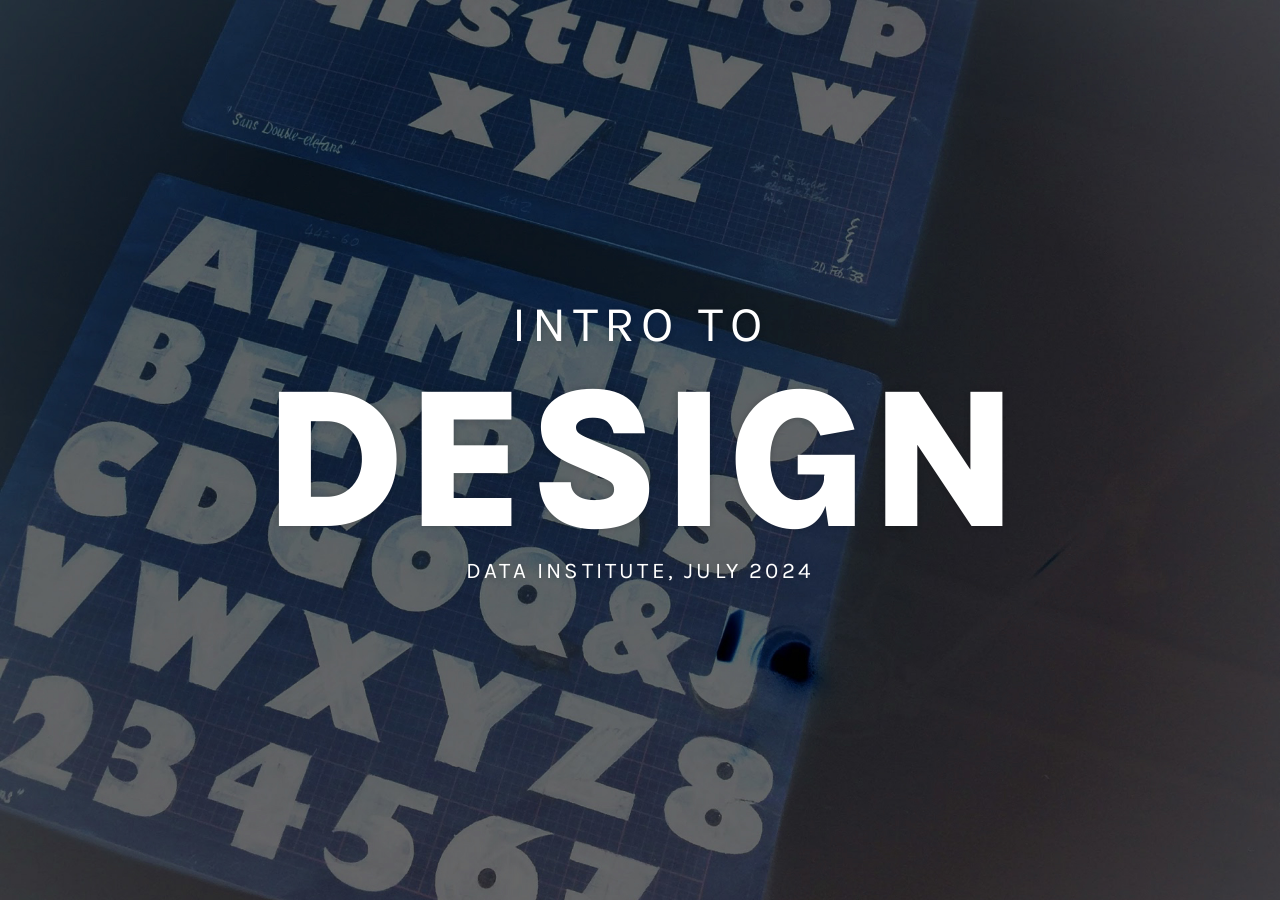
<file: data-institute-2024.html>
<!doctype html>
<html lang="en">
  <head>
    <meta charset="utf-8">
    
    <link rel="preconnect" href="https://fonts.googleapis.com">
<link rel="preconnect" href="https://fonts.gstatic.com" crossorigin>
<link href="https://fonts.googleapis.com/css2?family=Karla:ital,wght@0,200..800;1,200..800&display=swap" rel="stylesheet">

    <title>Intro to Design </title>
    <link rel="stylesheet" href="reveal-2024.css">
<script type="text/javascript" src="jquery.js" ></script>

<style>


body {
  font-family: 'Karla', serif;
  font-weight: 100;
  font-size: 26px
}

.reveal h2 {
  font-weight: 800;
  color:#538090;
  font-size: 6rem;
}

.reveal h1 {
  font-weight:800;
  text-transform: uppercase;
  font-size: 200px;
}

.reveal .main-section h2 {
  color:#000;
  text-transform: uppercase;
}

.reveal .main-section h3 {
  color:#fff;
}

.reveal .slides>section.header-section {
      background: #000;
}


.reveal h3 {
  font-weight: 300;
  display: block;
  font-size: 3rem;
  color: #000;
  font-weight: 400;
  margin-bottom: 20px
}
.reveal .intro-page h3 {
    display: block;
    font-size: 50px;
    color: #fff;
    font-weight: 400;
    text-transform: uppercase;
    letter-spacing: .4rem;
}

.reveal .header-section h3 {
  font-size: 50px;
    color: #fff;
    font-weight: 400;
    text-transform: uppercase;
    letter-spacing: .4rem;
}



.reveal p {
  color:#000;
  font-size: 34px;
  font-weight: normal;
  text-shadow: 0px 0px 6px rgba(0,0,0,0.2);
  width: 80%;
  margin:auto;
  line-height: 1.3em;
  margin-bottom: 1.5rem;
}

.reveal .intro-page p {
    color: #fff;
    margin-top: 1rem;
    font-size: 1.4rem;
    text-transform: uppercase;
    letter-spacing: .2rem;
}

.reveal section > a {
  margin-top:50px;
  display: block;
}

.reveal section img {
-webkit-box-shadow: 0 0 10px rgba(0, 0, 0, .1);
-moz-box-shadow: 0 0 10px rgba(0, 0, 0, .1);
box-shadow: 0 0 10px rgba(0, 0, 0, .1);
max-width: 100%;
}

.reveal section.main-section img { 
  -webkit-box-shadow: 0 0 10px rgba(0, 0, 0, 0);
-moz-box-shadow: 0 0 10px rgba(0, 0, 0, 0);
box-shadow: 0 0 10px rgba(0, 0, 0, 0);
}


.reveal .slides>section.main-section {
      background: #538090;
}
.reveal .sliders>section.topic {
  background: rgb(187, 107, 0);
}

.background {
background: #fff;
position: absolute;
width: 100%;
height: 100%;

}

.reveal h1.invisible{
    color: #FFFFFF;
    text-shadow: 0px 0px 30px rgba(0,0,0,.3);
}
.reveal h5 span {
  font-size: 25px;
  text-transform: uppercase;
  color:#538090;
  clear: both;
  display: inline-block;
}
.double img {
  float: left;
  margin-right: 5%;
  width:45%;
}

.reveal h4 {
  color:#000;
  font-weight: normal;
  padding:0px 40px;
  line-height: 1.4em
}

.reveal h4 span {
  font-size: 25px;
  text-transform: uppercase;
  color:#538090;
  clear: both;
  display: inline-block;
}

section div.double-wide {
    float: left;
    width: 50%;
    text-align: left;
    padding-top: 40px
}

section div.double-wide img{
  float: right;
}

.intro-page {
  background: url("imgs/IMG_0334.JPG") no-repeat top left;
  background-size: cover;
}

.intro-page h1 {
  color: #fff;
  line-height: 10rem;
}

.reveal section.main-section  img {
  max-width: 400px;
}

p.small {
  font-size: .7rem;
}
</style>
  </head>


  <body>
    <div class="reveal">
      <div class="background"></div>
      <div class="slides">

        <section class="intro-page">
          <div>
            <h3>Intro to</h3>
            <h1>Design</h1>
            <p>Data Institute, July 2024</p>
          </div>
        </section>

        <section><div>
          <h2>OR</h2>
          <h3>why anyone in journalism <br>should care about design</h3>

        </div></section>


        <section><div>
          <h3>Design is</h3>
          <h1 class="invisible">Invisible</h1>
        </div></section>




        <section><div>
          <h3>Clearview Hwy</h3>
          <img src="imgs/Slide-10.jpg">
          </div></section>

        <section><div>
          <h3>Clearview Hwy</h3>
          <img src="imgs/Slide-13new.jpg">
        </div></section>


       <section><div>
          <h3>Not so Invisible</h3>
          <img src="imgs/doornick.gif">
        </div></section>

       <section><div>
          <h3>"Turn on the bottom left burner"</h3>
          <img style="width:80%" src="imgs/stove.png">
        </div></section>


       <section><div>
          <h3>Instructions, much?</h3>
          <img src="imgs/Shower-Control-Operation-small.png">
        </div></section>

       <section><div>

          <div class="double-wide"><img width="500px" src="imgs/Vine-Turn-down-for-what-Shower-version_thumb0.jpg"></div>

          <div class="double-wide"><h4>&ldquo;When a device as simple as a door needs an instruction manual, it is a failure.&rdquo; <span>- Don Norman</span></h4></div>

        </div></section>


        <section><div>
          <h3>Not <em>that</em> invisible</h3>
          <img src="imgs/Glass-Door-Fail-03.gif">
        </div></section>

        <section><div>
          <h3>Beauty</h3>
          <img src="imgs/NonsensicalInfographic.gif">
        </div></section>


        <section><div>
          <h3>Craigslist</h3>
          <p>Proof that ugly things can be well designed.</p>
          <img src="imgs/craigslist.jpg">
        </div></section>

       <section class="header-section"><div>
          <h2>Design Principles</h2>
          <h3>Four tips for designing anything, ever. </h3>
        </div></section>


         <section class="main-section"><div>
          <h2>Contrast</h2>
          <h3>If its not the same, make it very different</h3>
          <img width="300px" src="imgs/bigsmall.png">
        </div></section>


       <section><div>
       <h3>Contrast</h3>
          <img  src="imgs/contrastsizeEx.jpg">
        </div></section>
       

       <section><div>
          <h3>Contrast</h3>
          <img  src="imgs/wayfinding.jpg">
        </div></section>

         


         <section><div>
          <h3>Contrast</h3>
          <a href="imgs/whitespaceEx.jpg"><img src="imgs/whitespaceEx.jpg"></a>
        </div></section>
       
        <section><div>
          <h3>Contrast</h3>
          <a target="_blank" href ="https://www.youtube.com/watch?v=0fKBhvDjuy0"><img src="imgs/power10.png"></a>
        </div></section>


        <section><div>
          <h3>Contrast</h3>
          <a target="_blank" href ="https://www.nytimes.com/interactive/2015/05/21/us/your-contribution-to-the-california-drought.html"><img src="imgs/water.gif"></a>
        </div></section>


       <section><div>
        <p>don't be a </p>
          <h1>WIMP!</h1>
          <p class="small">(If it's supposed to be different, make it different for goodness sake.)</p>
        </div></section>



        <section><div>
          <h3>Contrast</h3>
          <img src="imgs/eephus.jpg">
        </div></section>



        <section><div>
          <h3>Contrast</h3>
          <img src="imgs/planetmoney.jpg">
        </div></section>

        <section><div>
          <h3>Contrast</h3>
          <a target="_blank" href="https://www.themarshallproject.org/next-to-die"><img src="imgs/marshall.jpg"></a>
        </div></section>

        <section><div>
          <h3>Contrast</h3>
          <img src="imgs/huge-bar.jpg"> 
        </div></section>

       



         <section class="main-section"><div>
          <h2>Repetition</h2>
          <h3>Pick a visual element & use it over and over</h3>
          <img width="800px" src="imgs/monroe.jpg">
        </div></section>

      <section><div>
          <h3>Repetition</h3>
          <a target="_blank" href="http://espn.go.com/espn/eticket/story?page=Dock-Ellis"><img src="imgs/repetitionstory.jpg"></a>
        </div></section>

      <section><div>
          <h3>Repetition</h3>
          <img width="800px" src="imgs/timemag.jpg">
      </div></section>



      <section><div>
          <h3>Repetition</h3>
          <a href="http://harvardlawreview.org/"><img src="imgs/repetitionmobile.jpg"></a>
        </div></section>


      <section><div>
          <h3>Repetition</h3>
          <img src="imgs/oliveoilgiffull.gif">
      </div></section>


        <section><div>
          <h3>Repetition</h3>
          <a target="_blank" href="https://projects.propublica.org/graphics/workers-compensation-benefits-by-limb"><img src="imgs/workers-comp.png"> </a>
          <p class="small"><a target="_blank" href="https://www.propublica.org/article/five-things-i-learned-making-a-chart-out-of-body-parts">More on this one...</a></p>
        </div></section>

      


       <section><div>
          <h3>Repetition</h3>
          <a target="_blank" href="https://projects.propublica.org/coronavirus-unemployment/"><img src="imgs/unemployment.png"> </a>
        </div></section>



         <section><div>
          <h3>Repetition</h3>
          <a target="_blank" href="https://www.nationalgeographic.com/magazine/graphics/a-visual-timeline-of-every-animal-ever-sent-into-space"><img src="imgs/space-animals.png"></a>
        </div></section>
      

        

        <section class="main-section"><div>
          <h2>Alignment</h2>
          <h3>Find a line and stick with it</h3>
          <img src="imgs/alignment.gif">
        </div></section>



        <section><div>
          <h3>Alignment</h3>
          <img src="imgs/tableNPR.jpg">
        </div></section>


        <section><div>
          <h3>Alignment</h3>
          <a target="_blank" href="https://projects.propublica.org/supreme-connections/"><img src="imgs/supreme-table.png"></a>
        </div></section>


        <section><div>
          <h3>Alignment</h3>
          <a target="_blank" href="https://www.brennancenter.org/our-work/research-reports/common-ballot-design-flaws-and-how-fix-them"><img src="imgs/ballot-problems.png"></a>
        </div></section>


       <section><div>
          <h3>Alignment</h3>
          <img src="imgs/timeline2.jpg">
        </div></section>       

        <section><div>
          <h3>Alignment</h3>
          <a target="_blank" href="https://www.nytimes.com/interactive/2018/07/20/us/mississippi-abortion-restrictions.html"> <img src="imgs/abortion.png"></a>
        </div></section>

        

      <section class="main-section"><div>
          <h2>Proximity</h2>
          <h3>Group related things together</h3>
          <img src="imgs/beads.png">
        </div></section>

       <section><div>
          <h3>Proximity</h3>
          <img src="imgs/proximity.png">
        </div></section>

       <section><div>
          <h3>Proximity</h3>
          <img src="imgs/annotation.jpg">
        </div></section>

         <section><div>
          <h3>Proximity</h3>
          <a target="_blank" href="https://www.nytimes.com/interactive/2015/06/19/health/what-is-a-heart-attack.html"><img src="imgs/heart-gif.gif"></a>
        </div></section>

        <section><div>
          <h3>Proximity</h3>
          <a target="_blank" href="https://www.nytimes.com/interactive/2022/07/20/opinion/ancient-trees-climate-change.html"><img src="imgs/tree.jpg"></a>
        </div></section>


        <section><div>
          <h3>Proximity</h3>
          <a target="_blank" href="https://www.youtube.com/watch?v=Seuti8R6_18"><img src="imgs/musical.png"></a>
        </div></section>
       

      <section class="main-section"><div>
          <h2>To Summarize:</h3>
          <h3>Contrast</h3>
          <h3>Repetition</h3>
          <h3>Alignment</h3>
          <h3>Proximity</h3>
      </div></section>

      <section><div>
          <p>A useful (slightly unfortunate) way to remember...</p>
          <img src="imgs/CRAP_banner.jpg"></a>
        </div></section>

      <section><div>
          <p>Just your everyday credit card disclosure statement.</p>
          <img width="400px" src="imgs/creditcard1.jpg">
        </div></section>

      <section><div>
          <p>A total redesign! </p>
          <img src="imgs/creditcard2.jpg">
        </div></section>

      <section><div>
        <div class="double">
          <h3>Before & After</h3>
          <img  src="imgs/creditcard1.jpg">
          <img  src="imgs/creditcard2.jpg">
        </div>
      </div></section>


       <section><div>
          <p style="width:100%">Just your everyday resume.</p>
          <img src="imgs/resumebefore.jpg">
        </div></section>

        <section><div>
          <h3>Before & After</h3>
          <img src="imgs/resumebeforeafter.jpg">
        </div></section>



        <section>
        <div class="double">
          <h3>Two Books</h3>
          <img style="height:400px" src="imgs/non-designers.jpg">
          <img style="height:400px" src="imgs/thinking-type.jpg">
        </div>
      </section>


      <section class="main-section">
        <div>
          <h3>Thanks.</h3>
          <p style="width:100%"> Lena Groeger | @lenagroeger </p>
        </div>
      </section>


   </div>
    </div>

    <script src="reveal-2024.js"></script>
    <script>
      Reveal.initialize({
        history: true,
        transition: Reveal.getQueryHash().transition || 'linear',
      });
    </script>

  </body>
</html>
</file>
<file: reveal-2024.css>
@charset "UTF-8";

html,
body {
  padding: 0;
  margin: 0;
  width: 100%;
  height: 100%;
  min-height: 600px;
  overflow: hidden;
}

body {
  position: relative;
  line-height: 1;
}

@media screen and (max-width: 900px) {
  body {
    font-size: 30px;
  }
}

a {
  text-decoration: none;
  color:black;
}
a:hover {
  text-decoration: underline;

}
.reveal p.source {
right: 0px;
bottom: 10px;
display: block;
font-size: 11px;
position: absolute;
margin: 0px 48px;
}


.reveal p.subhead {
text-transform: uppercase;
font-size: 31px;
letter-spacing: 3px;
color: #bbbbbb;
margin-top: 0px;
padding-top: 20px;
}

.reveal .slides section {
  line-height: 1.2em;
}

.reveal img {
  max-width: 900px;
  max-height: 500px;
}

.reveal .quote.quad img {
  max-width: 350px
}

.reveal .quote.quad {
  max-width: 900px
}

.reveal .quad h4 {
font-size: 40px;
margin: 0px 0px 20px 0px;
}

.reveal .triple-img img {
  max-width: 300px;
  margin-right: 20px
}

.reveal .double-img img {
  max-width: 480px;
  margin-right: 20px
}

.reveal .double-img.quote.center h4, .reveal .double-img.quote.center p{
  margin: 5px 0px 5px 0px;
}

.reveal .double-img img:last-child {
  margin-right:0px;
}

.reveal .double-img {
  max-width: 1000px
}

.reveal .mask {
  display: block;
overflow: hidden;
width: 600px;
height: 200px;
position: relative;
clear: both;
}

.reveal .mask img {
position: absolute;
bottom: -130px;
left: -5px;
max-width: 2000px;
height: auto;
max-height: 2000px;
}

.reveal p {
  line-height: 1.2em;
  color: black;
  font-weight: 100
}

.reveal .card {
  text-align: left;
  width: 700px;
margin:20px auto;
padding:40px;
box-shadow: 0px 0px 10px #cecece;
background: #f7f7f7;
display: inline-block;

}
.reveal .card p{
font-size: 24px;
line-height: 1.7em
}

.reveal .card div {
  float: left;
}

.reveal .card div:last-child {
width: 500px;
margin-left: 40px;
}

/*********************************************
 * SLIDES
 *********************************************/

.reveal .slides {
position: absolute;
width: 100%;
height: 100%;
left: 0%;
top: 0%;
overflow: visible;
text-align: center;

}

.reveal .slides>section,
.reveal .slides>section>section {
display: none;
position: absolute;
width: 100%;
z-index: 10;
-webkit-transform-style: preserve-3d;
-moz-transform-style: preserve-3d;
-ms-transform-style: preserve-3d;
transform-style: preserve-3d;
-webkit-transition: all 500ms cubic-bezier(0.260, 0.860, 0.440, 0.985);
-moz-transition: all 500ms cubic-bezier(0.260, 0.860, 0.440, 0.985);
-ms-transition: all 500ms cubic-bezier(0.260, 0.860, 0.440, 0.985);
-o-transition: all 500ms cubic-bezier(0.260, 0.860, 0.440, 0.985);
transition: all 500ms cubic-bezier(0.260, 0.860, 0.440, 0.985);
height: 100%;
}

.reveal .slides>section.present {
    display: flex !important;
    z-index: 11;
    opacity: 1;
    justify-content: center;
}


/*********************************************
 * LINEAR TRANSITION
 *********************************************/

.reveal.linear .slides>section.past {
  -webkit-transform: translate(-150%, 0);
     -moz-transform: translate(-150%, 0);
      -ms-transform: translate(-150%, 0);
       -o-transform: translate(-150%, 0);
          transform: translate(-150%, 0);
}
.reveal.linear .slides>section.future {
  -webkit-transform: translate(150%, 0);
     -moz-transform: translate(150%, 0);
      -ms-transform: translate(150%, 0);
       -o-transform: translate(150%, 0);
          transform: translate(150%, 0);
}

.reveal.linear .slides>section>section.past {
  -webkit-transform: translate(0, -150%);
     -moz-transform: translate(0, -150%);
      -ms-transform: translate(0, -150%);
       -o-transform: translate(0, -150%);
          transform: translate(0, -150%);
}
.reveal.linear .slides>section>section.future {
  -webkit-transform: translate(0, 150%);
     -moz-transform: translate(0, 150%);
      -ms-transform: translate(0, 150%);
       -o-transform: translate(0, 150%);
          transform: translate(0, 150%);
}



/*********************************************
 * DEFAULT STATES
 *********************************************/

.state-background {
  position: absolute;
  width: 100%;
  height: 100%;
  background: #0B1A31;
}



/*********************************************
 * GLOBAL STYLES
 *********************************************/

body {
  font-family: "Karla", sans-serif;
  font-size: 36px;
  font-weight: 300;
}


/*********************************************
 * HEADERS
 *********************************************/

.reveal h1,
.reveal h2,
.reveal h3,
.reveal h5 {
margin: 0px;
line-height: 1.4em;
font-weight: 300;
text-shadow: 0px 0px 6px rgba(0,0,0,0.2);
font-size: 80px;
color: #000;
display: inline-block;
}

.reveal h4 {
line-height: 1.6em;
font-size: 2rem;
margin: 10px 0px 30px 0px;
}


.reveal .quote {
  text-align: left;
  max-width: 960px;
}

.reveal .quote p,
.reveal .center p {
color: #CC4B2B;
text-transform: uppercase;
letter-spacing: 3px;
font-size: 24px;
}


.reveal .quote.center {
text-align: center;
}

.reveal .quote img {
  max-height: 500px
}

.reveal .wide img {
  margin-top:20px;
}


section div {
  display: inline;
  align-content: center;
}

.reveal h1 span {
  font-size: 40px;
font-weight: 800;
text-transform: uppercase;
display: block;
}
.reveal img.intro {
  width: 900px;

margin: 30px auto !important;
display: block;
}

.reveal h1 {
  font-size: 95px;
}
.reveal section > img {
  margin: 30px 0 10px 0;
  height: auto;

  -webkit-box-shadow: 0 0 10px rgba(0, 0, 0, 0.15);
     -moz-box-shadow: 0 0 10px rgba(0, 0, 0, 0.15);
          box-shadow: 0 0 10px rgba(0, 0, 0, 0.15);

}

.reveal section .plain img {
    -webkit-box-shadow: 0 0 10px rgba(0, 0, 0, 0);
     -moz-box-shadow: 0 0 10px rgba(0, 0, 0, 0);
          box-shadow: 0 0 10px rgba(0, 0, 0, 0);
          float: left;
}

.plain div {
  float: left;
padding: 25% 120px 25% 100px;
}

.reveal .plain p {
  font-size: 40px
}

.icon img {
margin-top: 50px;
}

.mobile-version img {
  width: 280px
}
</file>
